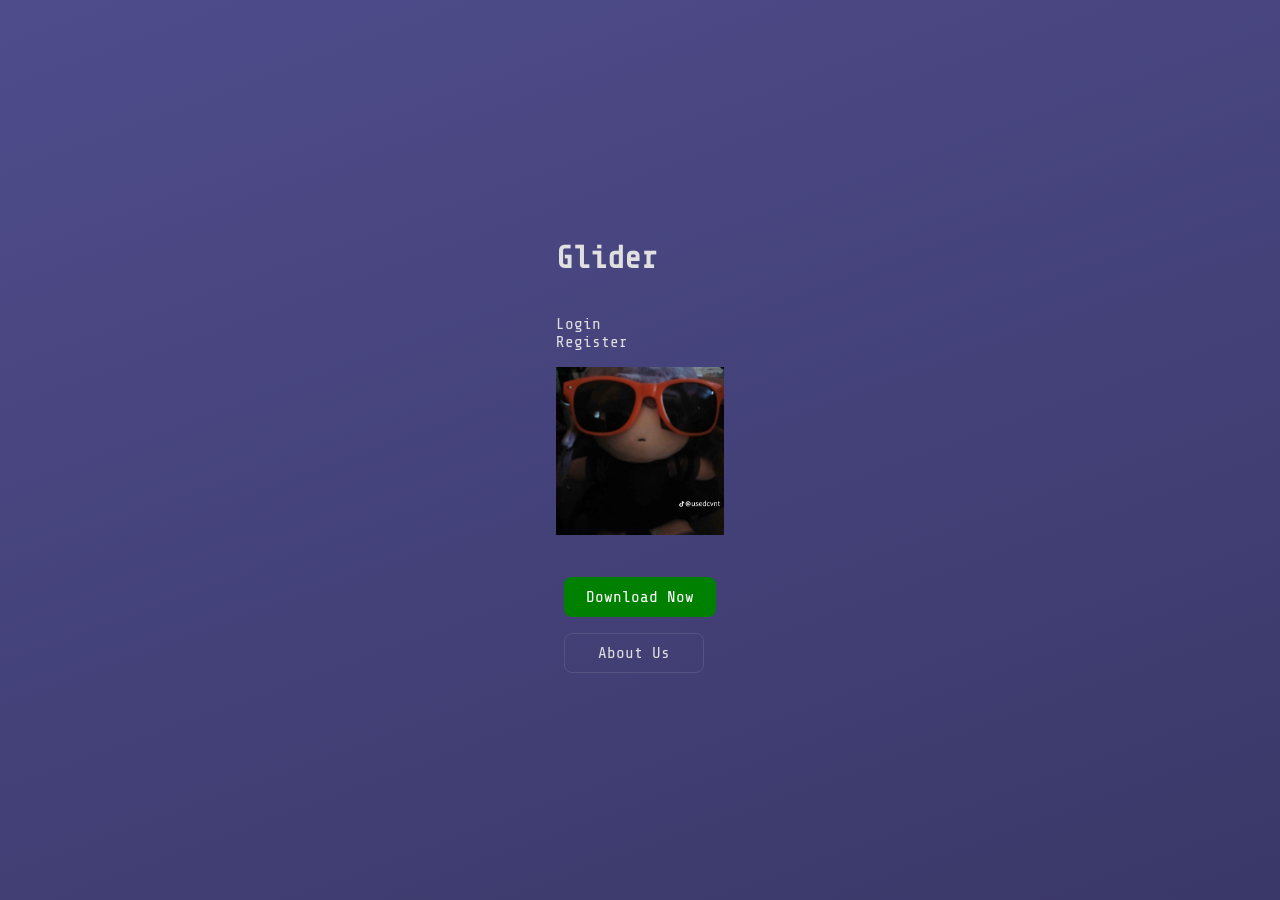
<file: app/HTML/index.html>
<!DOCTYPE html>
<html lang="en">
<head>
    <meta charset="UTF-8">
    <meta name="viewport" content="width=device-width, initial-scale=1.0">
    <link rel="stylesheet" href="../LandingPage/CSS/style.css">
    <title>Glider</title>
</head>
<body style="align-items: center;">
    <!--TODO: Set the Background Color to a blueish purple tone-->

    <div id = mainContainer>

        <h1>Glider</h1><br>

        <!--TODO: Put the "Login and Register side by side, font-family to be defined"-->
        <a href = "./Register/Login.html"> Login </a><br>
        <a href = "./Register/Register.html"> Register</a><br>

        <!--Placeholder image, please remind me to put it on the imgs folder again when i go online-->
        <img src="../../imgs/based.png" class="hero-img" width="168" height="168""><br>
        
        <!--The app will be open source so the "Downlaod Now" button will lead to the github repo-->
        <a href="https://github.com/" class="btn-primary btnBaixe" role="button">Download Now</a><br>

        <!--TODO: Assign something to the "AboutUs" button idk-->
        <!-- The "AboutUs" will display some text with CSS fade in and fade out animations when clicked-->
        <button class= "btn-secondary"> About Us </button>

        <!--Need to add more things here ts is too empty ong fr fr-->
        
    </div>

    <div id="socialsContainer">

        <!--TODO: ADD AT LEAST 4 <a href> TAGS THAT LEADS TO DIFFERENT WAYS OF CONTACTING US AND OUR SOCIAL MEDIA ACCOUNTS-->

    </div>

</body>
<script></script>
</html>
</file>
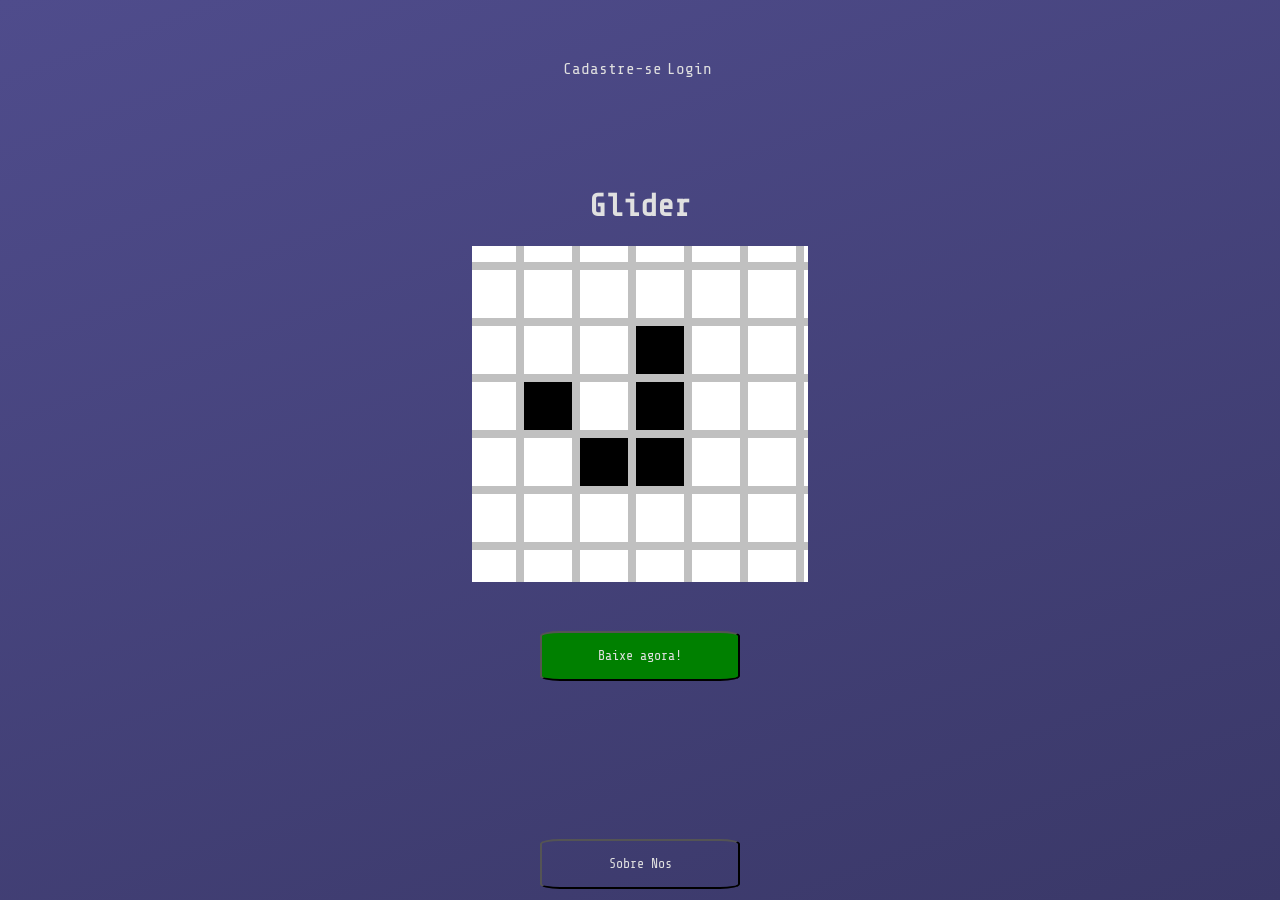
<file: bem_vindo.html>
<!DOCTYPE html>
<html lang="en">
<head>
    <meta charset="UTF-8">
    <meta name="viewport" content="width=device-width, initial-scale=1.0">
    <link rel = "stylesheet" href = "style.css">
    <title>Document</title>
</head>
<body>

    <header class = "mainHeader"><a href = "cadastro.php"> Cadastre-se&emsp13; </a><a href="login.php"> Login&emsp13; </a></header>

    <h1 class = "mainTitle" id = "Title">Glider</h1>
    
    <!-- Aqui aparece o texto sobre o Projeto Glider // ShowAboutUs() -->

    <img src="img/Game_of_life_animated_glider_2.gif" id = "Glider_gif">
    <h2></h2>
    <button class = "btnBaixe">Baixe agora!</button>
    <h1></h1>
    <footer class="mainFooter"><button class = "btnSobreNos" id="Sobre">Sobre Nos</button></footer>

    <!--Script em JavaScript-->
    <script src ="main.js"></script>
</body>
</html>
</file>
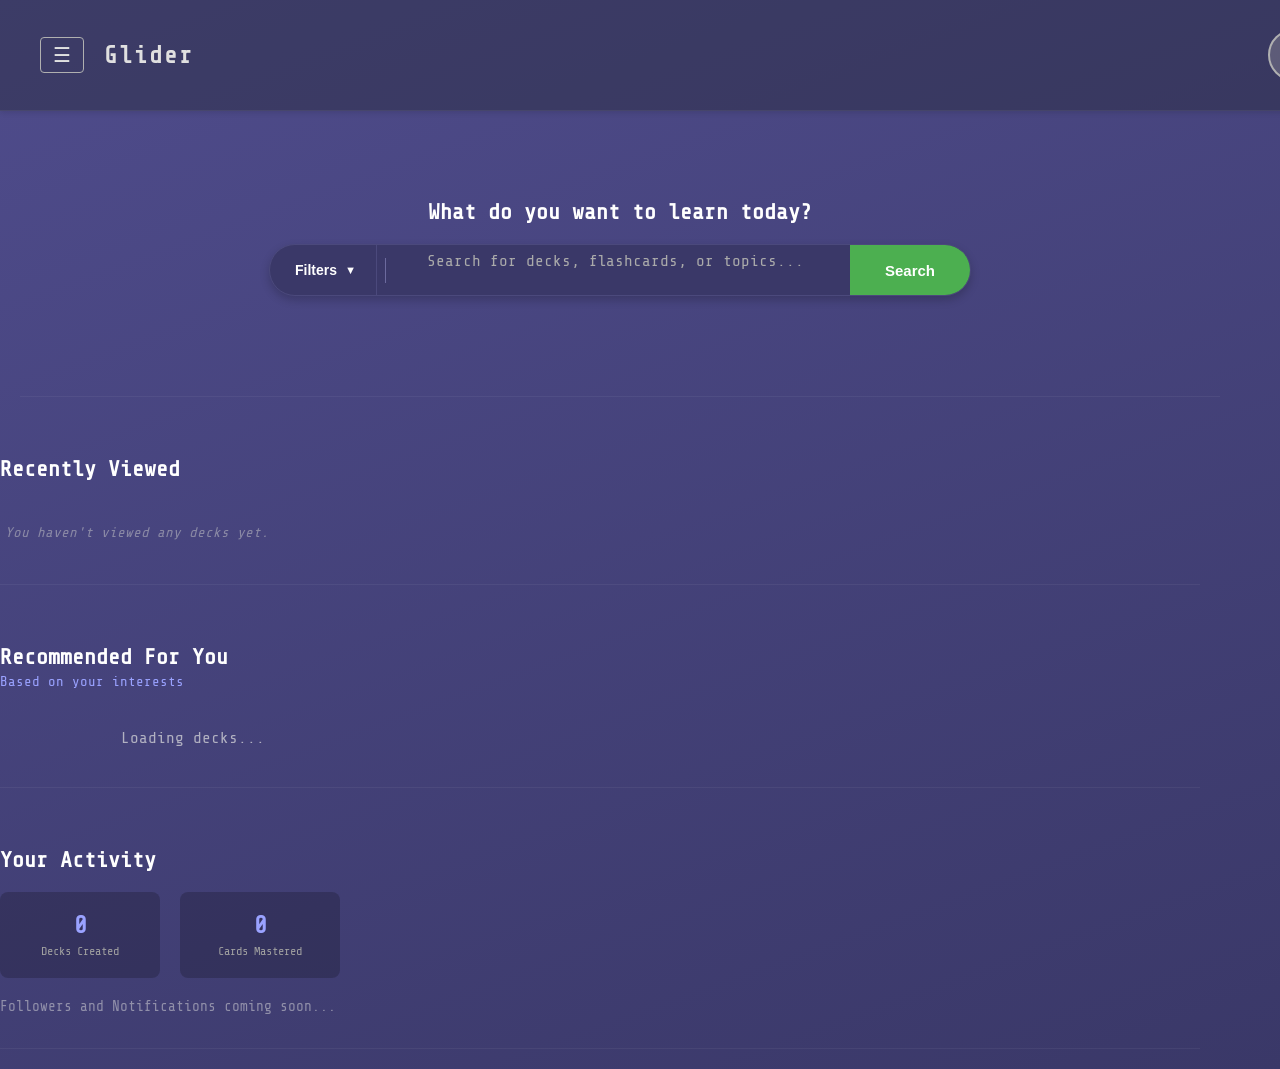
<file: app/Home/home.html>
<!DOCTYPE html>
<html lang="en">
<head>
    <meta charset="UTF-8">
    <meta name="viewport" content="width=device-width, initial-scale=1.0">
    <title>Home — Glider</title>
    
    <link rel="stylesheet" href="../LandingPage/CSS/style.css">
    <link rel="stylesheet" href="./home.css">
    <link rel="stylesheet" href="./Content/dropdown.css">

    <script type="module" src="home.js"></script>
</head>
<body>
    <div id="sidebar" class="sidebar no-select">
        <button id="closeSidebar" class="close-btn">&times;</button>
        <nav class="sidebar-nav">
            <a href="./home.html">Home</a>
            <a href="./Content/createDeck.html">Create Deck</a>
            <a href="./Content/createFlashcard.html">Create Flashcard</a>
            <a id="myProfileLink" href="./Profiles/viewProfile.html">Profile</a>

            <a href="#" id="logoutBtn">Logout</a>
        </nav>
    </div>
    <div id="sidebarOverlay" class="sidebar-overlay"></div>

    <header class="no-select">
        <div class="header-left">
            <button class="sidebar-btn" id="sidebarToggle">☰</button>
            <h1 id="siteTitle" class="logo" title="Refresh Page">Glider</h1>
        </div>
        
        <div class="header-controls">
            <div id="userProfilePic" class="profile-pic" title="Go to Profile">
                <a href="./Profiles/ownProfile.html" style="display:block; width:100%; height:100%;"></a>
            </div>
        </div>
    </header>
    
    <main style="width: 100%; max-width: 1200px; padding: 0 20px;">
        <div class="hero-search-section">
            <h2 class="welcome-text no-select">What do you want to learn today?</h2>
            
            <div class="main-search-bar">
                <div class="filter-wrapper">
                    <button id="filterToggle" class="filter-btn">
                    <span>Filters</span>
                    <span style="font-size: 0.8em;">▼</span> 
                    </button>
                    
                    <div id="filterDropdown" class="filter-dropdown">
                        <label><input type="checkbox" id="filterAll" checked> <span>All</span></label>
                        <div class="divider"></div>
                        <label><input type="checkbox" class="filter-opt" value="decks"> <span>Decks</span></label>
                        <label><input type="checkbox" class="filter-opt" value="flashcards"> <span>Flashcards</span></label>
                        <label><input type="checkbox" class="filter-opt" value="tags"> <span>Tags</span></label>
                    </div>
                </div>
                <div id="searchResults" class="results-dropdown"></div>
                <input type="text" id="searchInput" placeholder="Search for decks, flashcards, or topics...">
                
                <button id="searchActionBtn" class="search-btn-primary">Search</button>
            </div>
        </div>

        <div id="recentlyviewedContainer">
            </div>

</main>
        <div id="recentlyviewedContainer">
            <h2 class="no-select">Recently Viewed</h2>
            
            <div id="recentList" class="recently-viewed-list">
                <p class="empty-msg no-select">You haven't viewed any decks yet.</p>
            </div>
        </div>
        
        <div id="recommendedContainer">
            <h2 class="no-select">Recommended For You</h2>
            <p class="subtitle no-select">Based on your interests</p>
            
            <div id="recommendedList" class="recommended-list">
                <div class="loading-spinner no-select">Loading decks...</div>
            </div>
        </div>
        
        <div id="ToBeDefined">
            <h2 class="no-select">Your Activity</h2>
            <div class="stats-grid">
                <div class="stat-card no-select">
                    <h3>0</h3>
                    <p>Decks Created</p>
                </div>
                <div class="stat-card no-select">
                    <h3>0</h3>
                    <p>Cards Mastered</p>
                </div>
            </div>
            
            <div style="margin-top: 20px; opacity: 0.5; font-size: 0.9em;">
                <p class="no-select">Followers and Notifications coming soon...</p>
            </div>
        </div>

    </main>

</body>
</html>
</file>
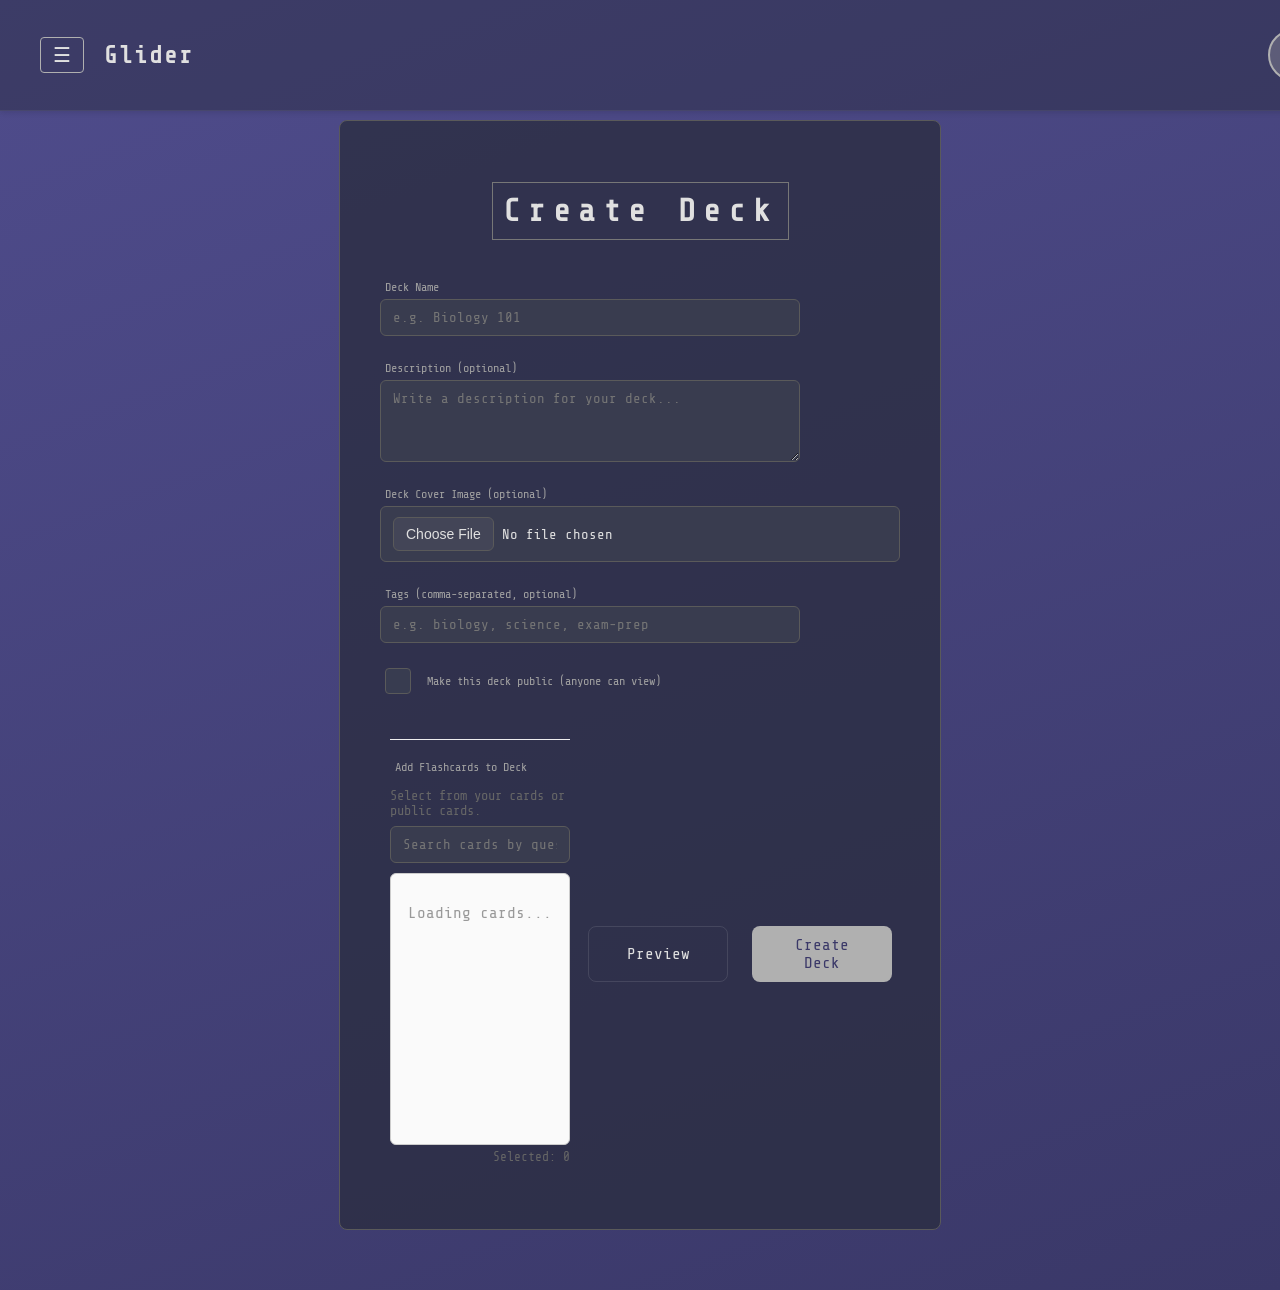
<file: app/Home/Content/createDeck.html>
<!DOCTYPE html>
<html lang="en">
<head>
    <meta charset="utf-8" />
    <meta name="viewport" content="width=device-width,initial-scale=1" />
    <title>Create Deck — Glider</title>
    
    <link rel="stylesheet" href="../../LandingPage/CSS/style.css">
    <link rel="stylesheet" href="../home.css">
</head>
<body>

    <div id="sidebar" class="sidebar no-select">
        <button id="closeSidebar" class="close-btn">&times;</button>
        <nav class="sidebar-nav">
            <a href="../home.html">Home</a>
            <a href="createDeck.html" class="active">Create Deck</a>
            <a id="myProfileLink" href="./Profiles/viewProfile.html">Profile</a>
            <a href="#" id="logoutBtn">Logout</a>
        </nav>
    </div>
    <div id="sidebarOverlay" class="sidebar-overlay"></div>

    <header class="no-select">
        <div class="header-left">
             <button class="sidebar-btn" id="sidebarToggle">☰</button>
             <h1 id="siteTitle" class="logo" onclick="window.location.href='../home.html'">Glider</h1>
        </div>
        <div class="header-controls">
            <div class="profile-pic" id = "myProfileLink"></div>
        </div>
    </header>

    <div class="form-container" style="width:520px; margin-top: 120px;">
        <h1 class="no-select">Create Deck</h1>

        <div class="input-group">
            <label for="deckName" class="no-select">Deck Name</label>
            <input id="deckName" type="text" placeholder="e.g. Biology 101">
        </div>

        <div class="input-group">
            <label for="deckDescription" class="no-select">Description (optional)</label>
            <textarea id="deckDescription" rows="4" placeholder="Write a description for your deck..."></textarea>
        </div>

        <div class="input-group">
            <label class="no-select">Deck Cover Image (optional)</label>
            <input id="deckImage" type="file" accept="image/*">
            <div id="imagePreview" class="image-preview" aria-hidden="true"></div>
        </div>

        <div class="input-group">
            <label for="deckTags" class="no-select">Tags (comma-separated, optional)</label>
            <input id="deckTags" type="text" placeholder="e.g. biology, science, exam-prep">
        </div>

        <div class="input-group">
            <label style="display: flex; align-items: center; gap: 8px; margin-bottom: 0;" class="no-select">
                <input id="isPublic" type="checkbox">
                <span>Make this deck public (anyone can view)</span>
            </label>
        </div>

        <div style="display:flex;gap:10px;justify-content:space-between;align-items:center;">
            <div id="status" style="opacity:0.9;font-size:13px;"></div>
            <div class="input-group" style="margin-top: 20px; border-top: 1px solid #eee; padding-top: 20px;">
            <label class="no-select">Add Flashcards to Deck</label>
            <p style="font-size: 0.85em; color: #666; margin-bottom: 8px;">Select from your cards or public cards.</p>
            
            <input id="cardSearch" type="text" placeholder="Search cards by question or name..." style="margin-bottom: 10px;">

            <div id="flashcardsList" style="
                height: 250px; 
                overflow-y: auto; 
                border: 1px solid #ccc; 
                border-radius: 6px; 
                padding: 10px;
                background: #fafafa;
            ">
                <div style="text-align:center; color:#999; margin-top: 20px;">Loading cards...</div>
            </div>
            
            <div style="text-align: right; font-size: 0.8em; margin-top: 5px; color: #666;">
                Selected: <span id="selectedCount">0</span>
            </div>
        </div>
            <div style="display:flex;gap:8px;">
                <button id="previewBtn" class="btn-secondary" type="button">Preview</button>
                <button id="submitBtn" class="btn-primary" type="button">Create Deck</button>
            </div>
        </div>
    </div>

    <script type="module" src="./createDeck.js"></script>
</body>
</html>
</file>
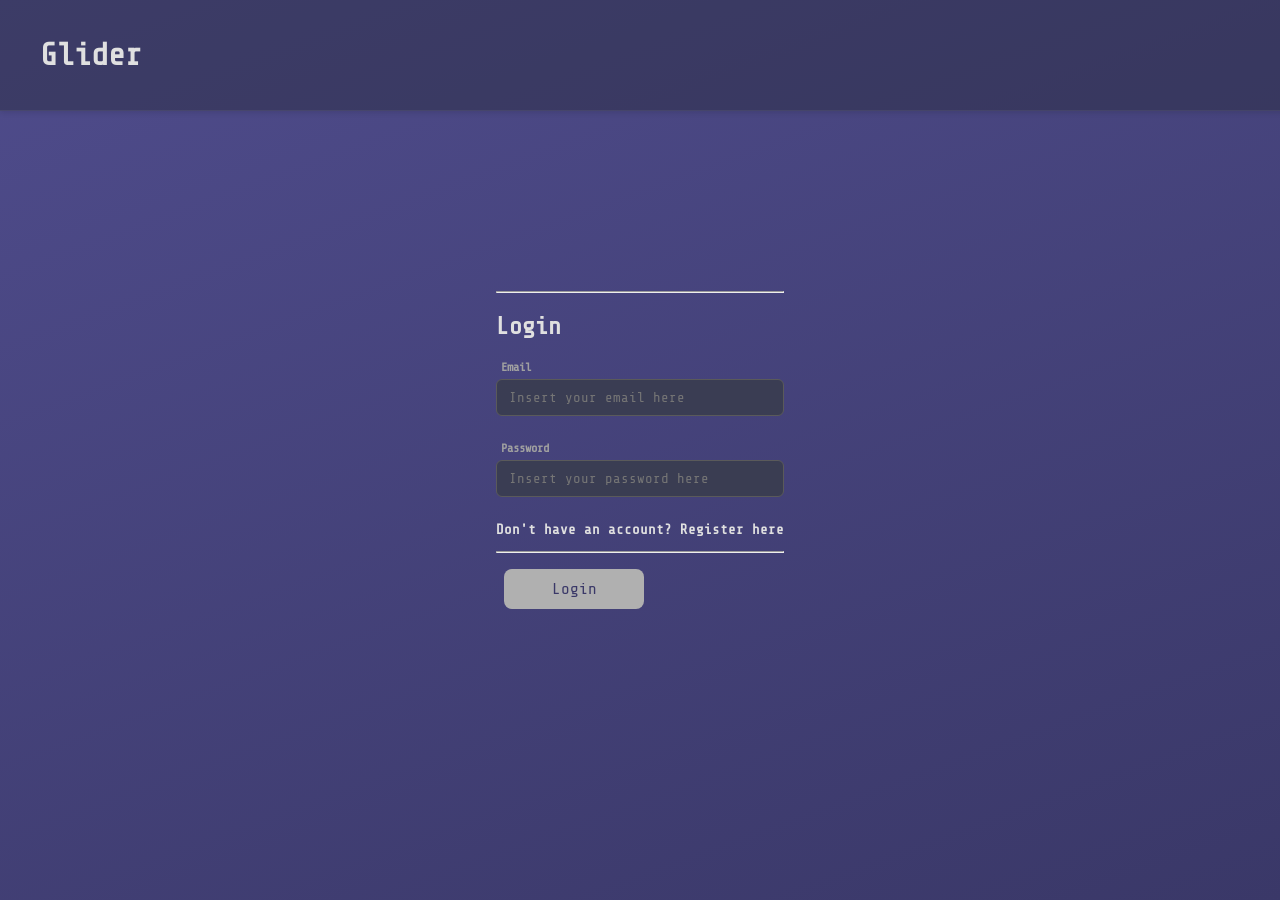
<file: app/HTML/Register/Login.html>
<!DOCTYPE html>
<html lang="en">
<head>
    <meta charset="UTF-8">
    <meta name="viewport" content="width=device-width, initial-scale=1.0">
    <link rel="stylesheet" href="../../LandingPage/CSS/style.css">
    <title>Glider</title>
</head>
<body>
    <header><a href="../index.html" id="siteTitle"><h1>Glider</h1></a></header>
    
    <div id="credentialsContainer" style="max-width: 420px; margin: 40px auto;">

        <hr>
        <h2>Login</h2>

        <div class="input-group">
            <label for="emailField"><b>Email</b></label>
            <input type="email" id="emailField" placeholder="Insert your email here">
        </div>

        <div class="input-group">
            <label for="passwordField"><b>Password</b></label>
            <input type="password" id="passwordField" placeholder="Insert your password here">
        </div>

        <h3 style="font-size: 14px; margin-top: 20px;">Don't have an account? <a href="Register.html">Register here</a></h3>
        <hr>

        <button id="loginbtn" class="btn-primary">Login</button>

    </div>
    
</body>
<script type="module" src="./Login.js"></script>
</html>
</file>
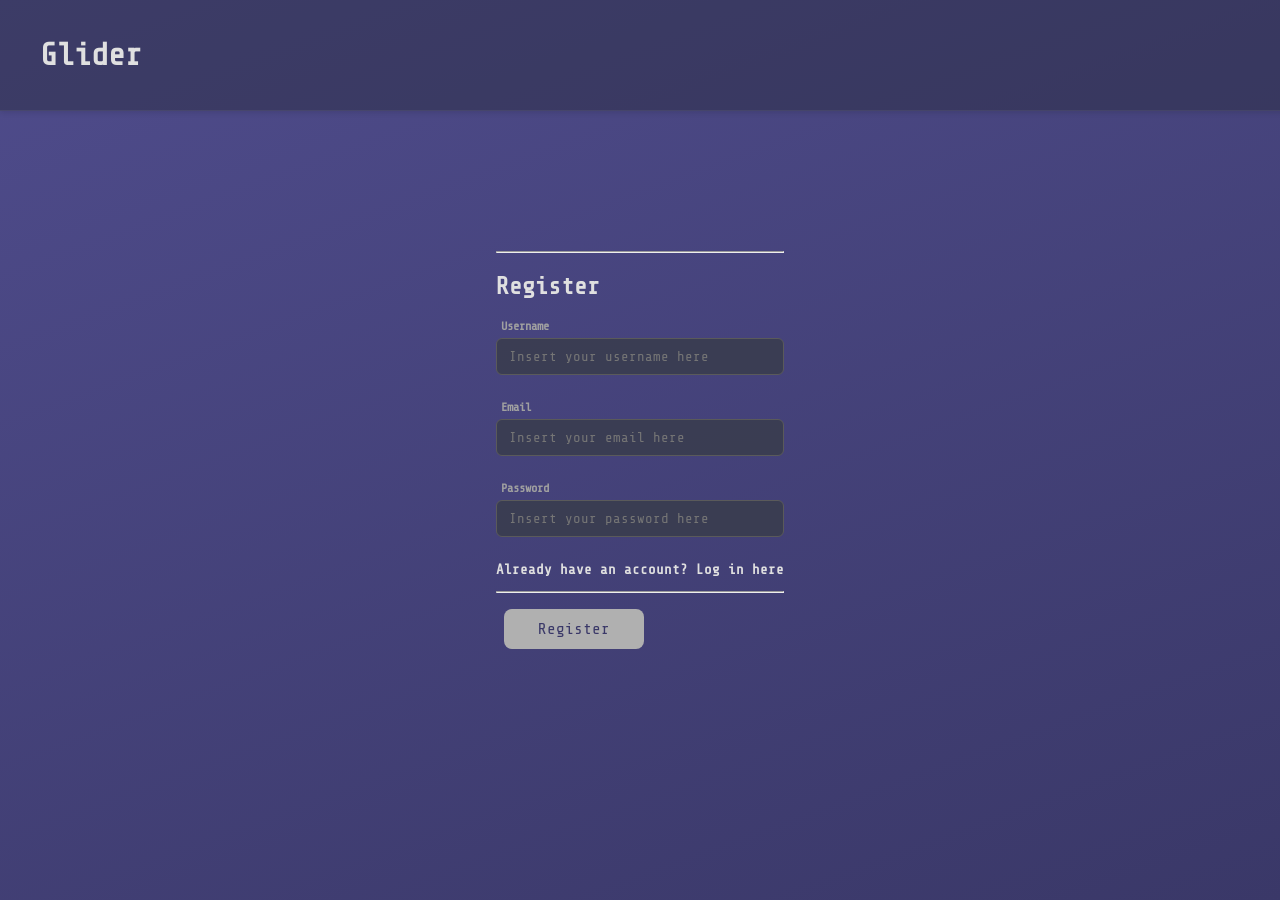
<file: app/HTML/Register/Register.html>
<!--Just paste the login code here and add more fields, also change the .JS file on the <script> tag -->

<!DOCTYPE html>
<html lang="en">
<head>
    <meta charset="UTF-8">
    <meta name="viewport" content="width=device-width, initial-scale=1.0">
    <link rel="stylesheet" href="../../LandingPage/CSS/style.css">
    <title>Glider</title>
</head>
<body>
    <header><a href="../index.html" id="siteTitle"><h1>Glider</h1></a></header>

    <div id="credentialsContainer" style="max-width: 420px; margin: 40px auto;">

        <hr>
        <h2>Register</h2>
        <div class="input-group">
            <label for="usernameField"><b>Username</b></label>
            <input type="text" id="usernameField" placeholder="Insert your username here">
        </div>

        <div class="input-group">
            <label for="emailField"><b>Email</b></label>
            <input type="email" id="emailField" placeholder="Insert your email here">
        </div>

        <div class="input-group">
            <label for="passwordField"><b>Password</b></label>
            <input type="password" id="passwordField" placeholder="Insert your password here">
        </div>
        <h3 style="font-size: 14px; margin-top: 20px;">Already have an account? <a href="Login.html">Log in here</a></h3>
        <hr>

        <button id="registerbtn" class="btn-primary">Register</button>

    </div>
    
</body>
<script type="module" src="./Register.js"></script>
</html>

<!--
"> Just paste the login code here and add more fields, also change the .JS file on the <script> tag"
    Done.
    -->
</file>
<file: app/LandingPage/CSS/style.css>
/* style.css */
/* Estilos gerais para todo o projeto */

/* Importa uma fonte do Google Fonts que se assemelha ao design */
@import url('https://fonts.googleapis.com/css2?family=Share+Tech+Mono&display=swap');

/* Configurações globais */
body {
    font-family: 'Share Tech Mono', monospace;
    margin: 0;
    color: #E0E0E0; /* Cor de texto clara */
    background: linear-gradient(160deg, #4F4C8C, #3A3868); /* Fundo gradiente */
    min-height: 100vh;
    display: flex;
    justify-content: center;
    flex-direction: column;
    cursor: default;
}
/* Estado inicial (Escondido) */
.sidebar {
    position: fixed;
    left: -250px; /* Escondido à esquerda */
    top: 0;
    width: 250px;
    height: 100%;
    background: #fff;
    transition: left 0.3s ease; /* Animação suave */
    z-index: 1000;
}

/* Estado ATIVO (Quando o JS adiciona esta classe) */
.sidebar.active {
    left: 0; /* Traz para a tela */
}

/* Overlay (Fundo escuro) */
.sidebar-overlay {
    display: none; /* Escondido */
    position: fixed;
    top: 0; left: 0;
    width: 100%; height: 100%;
    background: rgba(0,0,0,0.5);
    z-index: 999;
}

.sidebar-overlay.active {
    display: block; /* Aparece */
}
/* Estilo para links genéricos */
a {
    text-decoration: none;
    color: inherit;
}

/* --- Estilos da Página Inicial (index.php) --- */

.container-inicial {
    width: 100%;
    height: 100vh;
    box-sizing: border-box;
    padding: 40px 60px;
    display: flex;
    flex-direction: column;
    justify-content: space-between;
    border: 2px solid #6E6AA8;
}
.hero-img {
    display: block;
    width: 168px;
    height: 168px;
    object-fit: cover;
    margin: 16px auto;
}

/* group buttons and add gap so they never overlap the image */
.controls {
    display: flex;
    gap: 12px;
    justify-content: center;
    margin-top: 12px;
}

/* make anchors behave like buttons if needed */
.btn-primary, .btnBaixe, .btn-secondary {
    display: inline-flex;
    align-items: center;        /* vertically center text */
    justify-content: center;    /* horizontally center text */
    padding: 10px 22px;
    height: auto;               /* let padding control height */
    min-height: 40px;
    width: auto;                /* don't force a fixed width */
    min-width: 140px;           /* optional minimum width */
    margin: 8px;                /* replace invalid '1cap' value */
    font-family: 'Share Tech Mono', monospace;
    font-size: 16px;
    border-radius: 8px;
    box-sizing: border-box;
}
header {

    height: 70px;
    display: flex;
    position: fixed;
    background-color: rgba(43, 45, 66, 0.5); /* Distinct semi-transparent bg */
    border-bottom: 1px solid rgba(176, 176, 176, 0.1);
    padding: 20px 40px;
    display: flex;
    justify-content: space-between;
    align-items: center;
    top: 0;
    left: 0;
    width: 100%;
    z-index: 100;
    box-shadow: 0 2px 5px rgba(0,0,0,0.1);
}

header .logo {
    font-size: 24px;
    letter-spacing: 2px;
}

header nav a {
    margin-left: 15px;
    padding: 8px 20px;
    border: 1px solid #B0B0B0;
    border-radius: 4px;
    font-size: 14px;
    transition: background-color 0.3s, color 0.3s;
}

header nav a:hover {
    background-color: #B0B0B0;
    color: #333;
}

main.conteudo-central {
    text-align: center;
    font-size: 20px;
    color: #C0C0C0;
    flex-grow: 1;
    display: flex;
    flex-direction: column;
    justify-content: center;
    align-items: center;
}

main.conteudo-central p {
    margin: 10px 0;
}

/* keep .btn-primary visual style */
.btn-primary {
    background-color: #B0B0B0;
    color: #3A3868;
    border: none;
}

/* keep .btnBaixe-specific color if needed */
.btnBaixe {
    background-color: green;
    color: #fff;
}

/* make .btn-secondary visually similar but subtle */
.btn-secondary {
    background-color: transparent;
    color: inherit;
    border: 1px solid rgba(224,224,224,0.12);
}

/* hover transform preserved for primary */
.btn-primary:hover {
    transform: scale(1.05);
}

/* optional: ensure anchors styled as buttons behave the same */
a.btn-primary, a.btnBaixe {
    text-decoration: none;
    display: inline-flex;
}


footer {
    display: flex;
    gap: 20px;
}

footer img {
    width: 24px;
    height: 24px;
}

/* --- Estilos dos Formulários (login.php e cadastro.php) --- */
.back-arrow {
    position: absolute;
    top: 40px;
    left: 60px;
    font-size: 30px;
}


.form-container {
    background-color: rgba(43, 45, 66, 0.8); /* Fundo semi-transparente */
    padding: 40px;
    border-radius: 8px;
    width: 400px;
    text-align: center;
    border: 1px solid #5A5A5A;
    margin: 60px auto; 
}

.form-container h1 {
    font-size: 32px;
    letter-spacing: 8px;
    margin-bottom: 40px;
    padding: 10px;
    border: 1px solid #777;
    display: inline-block;
}

.input-group {
    text-align: left;
    margin-bottom: 25px;
}

.input-group label {
    display: block;
    font-size: 12px;
    color: #A0A0A0;
    margin-bottom: 5px;
    padding-left: 5px;
}

.input-group input {
    width: 100%;
    padding: 12px;
    background-color: #3A3D50;
    border: 1px solid #5A5A5A;
    border-radius: 4px;
    color: #E0E0E0;
    font-family: 'Share Tech Mono', monospace;
    font-size: 14px;
    box-sizing: border-box;
}

.btn-principal {
    background-color: #4CAF50; /* Verde */
    color: #E0E0E0;
    padding: 12px;
    width: 100%;
    border: 1px solid #79C97C;
    font-family: 'Share Tech Mono', monospace;
    font-size: 16px;
    cursor: pointer;
    transition: background-color 0.3s;
    letter-spacing: 2px;
}

.btn-principal:hover {
    background-color: #45a049;
}

.btn-secundario {
    background-color: transparent;
    color: #A0A0A0;
    padding: 10px;
    width: 100%;
    border: 1px solid #5A5A5A;
    margin-top: 15px;
    cursor: pointer;
    transition: background-color 0.3s;
    letter-spacing: 2px;
}

.btn-secundario:hover {
    background-color: #3A3D50;
}

/* Input / label spacing and unified input styling */
label {
    display: block;
    margin-bottom: 6px;              /* label sits close to its input */
    font-size: 13px;
    color: #CFCFCF;
}

input[type="text"],
input[type="password"],
input[type="email"],
textarea {
    width: 100%;
    max-width: 420px;                /* keeps inputs a reasonable width */
    padding: 10px 12px;
    margin-bottom: 18px;             /* larger gap before the next label */
    display: block;
    background-color: rgba(58,61,80,0.92);
    border: 1px solid #5A5A5A;
    border-radius: 6px;
    color: #E0E0E0;
    font-family: 'Share Tech Mono', monospace;
    font-size: 14px;
    box-sizing: border-box;
    transition: border-color 0.12s ease, box-shadow 0.12s ease;
}

input[type="text"]:focus,
input[type="password"]:focus,
input[type="email"]:focus,
textarea:focus {
    outline: none;
    border-color: #9AA2FF;
    box-shadow: 0 0 0 4px rgba(154,162,255,0.08);
}

/* --- Home Page Styles --- */

#recentlyviewedContainer {
    padding: 40px;
    margin: 20px 0;
}

#recentlyviewedContainer h2 {
    margin-top: 0;
    margin-bottom: 20px;
}

.recently-viewed-list {
    display: flex;
    gap: 20px;
    overflow-x: auto;
    padding-bottom: 10px;
}

.deck-card {
    min-width: 180px;
    padding: 16px;
    background-color: rgba(58, 61, 80, 0.6);
    border: 1px solid rgba(176, 176, 176, 0.2);
    border-radius: 8px;
    cursor: pointer;
    transition: transform 0.3s ease, background-color 0.3s ease;
}

.deck-card:hover {
    transform: translateY(-4px);
    background-color: rgba(58, 61, 80, 0.8);
}

.deck-thumbnail {
    width: 100%;
    height: 120px;
    background-color: rgba(176, 176, 176, 0.2);
    border-radius: 4px;
    margin-bottom: 12px;
}

.deck-name {
    font-weight: bold;
    margin-bottom: 6px;
}

.deck-creator {
    font-size: 12px;
    opacity: 0.7;
}

#recommendedContainer {
    padding: 40px;
    margin: 20px 0;
}

#recommendedContainer h2 {
    margin-top: 0;
    margin-bottom: 20px;
}

.recommended-list {
    display: flex;
    flex-direction: column;
    gap: 16px;
}

.recommended-deck {
    padding: 20px;
    background-color: rgba(58, 61, 80, 0.6);
    border: 1px solid rgba(176, 176, 176, 0.2);
    border-radius: 8px;
    display: flex;
    gap: 16px;
    cursor: pointer;
    transition: background-color 0.3s ease;
}

.recommended-deck:hover {
    background-color: rgba(58, 61, 80, 0.8);
}

.recommended-thumbnail {
    width: 100px;
    height: 100px;
    background-color: rgba(176, 176, 176, 0.2);
    border-radius: 4px;
    flex-shrink: 0;
}

.recommended-info {
    flex-grow: 1;
}

#ToBeDefined {
    padding: 40px;
    margin: 20px 0;
}

#ToBeDefined h2 {
    margin-top: 0;
}

#ToBeDefined ul {
    opacity: 0.7;
    line-height: 1.8;
}

.sidebar-btn {
    cursor: pointer;
    transition: opacity 0.3s ease;
    padding: 8px 16px;
    border: 1px solid #B0B0B0;
    border-radius: 4px;
    background-color: transparent;
    color: #E0E0E0;
    font-family: 'Share Tech Mono', monospace;
    font-size: 14px;
}

.sidebar-btn:hover {
    opacity: 0.7;
    background-color: rgba(176, 176, 176, 0.1);
}

.profile-pic {
    width: 48px;
    height: 48px;
    border-radius: 50%;
    background-color: rgba(176, 176, 176, 0.3);
    border: 2px solid #B0B0B0;
    cursor: pointer;
    transition: opacity 0.3s ease;
}

.profile-pic:hover {
    opacity: 0.7;
}

.header-controls {
    display: flex;
    gap: 20px;
    align-items: center;
}

/* small helpers for createFlashcard page */
.image-preview {
    margin-top: 8px;
}
.answers-grid { /* not used by default but available */
    display: grid;
    grid-template-columns: 1fr;
    gap: 8px;
}

/* File input (browse) */
input[type="file"] {
    display: block;
    width: 100%;
    padding: 10px 12px;
    background-color: rgba(58,61,80,0.92);
    border: 1px solid #5A5A5A;
    border-radius: 6px;
    color: #E0E0E0;
    font-family: 'Share Tech Mono', monospace;
    font-size: 14px;
    cursor: pointer;
    box-sizing: border-box;
}

/* Style the native button inside file inputs (modern browsers) */
input[type="file"]::file-selector-button {
    margin-right: 8px;
    padding: 8px 12px;
    background: rgba(176,176,176,0.08);
    border: 1px solid #5A5A5A;
    color: #E0E0E0;
    border-radius: 6px;
    cursor: pointer;
}

/* Combobox / select */
select {
    appearance: none;
    -webkit-appearance: none;
    -moz-appearance: none;
    width: 100%;
    max-width: 420px;
    padding: 10px 40px 10px 12px; /* leave room for custom arrow */
    background-color: rgba(58,61,80,0.92);
    border: 1px solid #5A5A5A;
    border-radius: 6px;
    color: #E0E0E0;
    font-family: 'Share Tech Mono', monospace;
    font-size: 14px;
    background-image: url("data:image/svg+xml,%3Csvg xmlns='http://www.w3.org/2000/svg' width='12' height='8' viewBox='0 0 12 8'%3E%3Cpath d='M1 1.5l5 5 5-5' stroke='%23E0E0E0' stroke-width='1.5' fill='none' stroke-linecap='round' stroke-linejoin='round'/%3E%3C/svg%3E");
    background-repeat: no-repeat;
    background-position: right 12px center;
    background-size: 12px 8px;
    box-sizing: border-box;
    cursor: pointer;
}

/* Combobox focus */
select:focus {
    outline: none;
    border-color: #9AA2FF;
    box-shadow: 0 0 0 4px rgba(154,162,255,0.06);
}

/* Custom radios & checkboxes (modern, hides native look) */
input[type="radio"],
input[type="checkbox"] {
    -webkit-appearance: none;
    appearance: none;
    width: 18px;
    height: 18px;
    min-width: 18px;
    min-height: 18px;
    margin: 0 8px 0 0;
    vertical-align: middle;
    border: 1.5px solid #5A5A5A;
    background-color: rgba(58,61,80,0.92);
    border-radius: 4px;
    cursor: pointer;
    position: relative;
    box-sizing: border-box;
}

/* radio base uses circle shape */
input[type="radio"] {
    border-radius: 50%;
}

/* checked states: use small SVGs as indicators */
input[type="checkbox"]:checked {
    background-color: #9AA2FF;
    border-color: #9AA2FF;
    background-image: url("data:image/svg+xml,%3Csvg xmlns='http://www.w3.org/2000/svg' viewBox='0 0 12 10'%3E%3Cpolyline points='1 5.5 4 9 11 1' stroke='%23fff' stroke-width='2' fill='none' stroke-linecap='round' stroke-linejoin='round'/%3E%3C/svg%3E");
    background-repeat: no-repeat;
    background-position: center;
    background-size: 12px 12px;
}

/* radio checked: inner dot */
input[type="radio"]:checked {
    background-color: #9AA2FF;
    border-color: #9AA2FF;
    background-image: url("data:image/svg+xml,%3Csvg xmlns='http://www.w3.org/2000/svg' viewBox='0 0 12 12'%3E%3Ccircle cx='6' cy='6' r='3' fill='%23fff'/%3E%3C/svg%3E");
    background-repeat: no-repeat;
    background-position: center;
    background-size: 10px 10px;
}

/* focus states for accessibility */
input[type="radio"]:focus,
input[type="checkbox"]:focus,
input[type="file"]:focus {
    outline: none;
    box-shadow: 0 0 0 4px rgba(154,162,255,0.06);
    border-color: #9AA2FF;
}

/* small helper: align checkbox/radio with text lines in input-group */
.input-group .control-row {
    display: flex;
    align-items: center;
    gap: 8px;
}
</file>
<file: style.css>
/* style.css */
/* Estilos gerais para todo o projeto */

/* Importa uma fonte do Google Fonts que se assemelha ao design */
@import url('https://fonts.googleapis.com/css2?family=Share+Tech+Mono&display=swap');

/* Configurações globais */
body {
    font-family: 'Share Tech Mono', monospace;
    margin: 0;
    color: #E0E0E0; /* Cor de texto clara */
    background: linear-gradient(160deg, #4F4C8C, #3A3868); /* Fundo gradiente */
    min-height: 100vh;
    display: flex;
    justify-content: center;
    align-items: center;
    flex-direction: column;
}

/* Estilo para links genéricos */
a {
    text-decoration: none;
    color: inherit;
}

/* --- Estilos da Página Inicial (index.php) --- */

.container-inicial {
    width: 100%;
    height: 100vh;
    box-sizing: border-box;
    padding: 40px 60px;
    display: flex;
    flex-direction: column;
    justify-content: space-between;
    border: 2px solid #6E6AA8;
}

header {
    display: flex;
    justify-content: space-between;
    align-items: center;
}

header .logo {
    font-size: 24px;
    letter-spacing: 2px;
}

header nav a {
    margin-left: 15px;
    padding: 8px 20px;
    border: 1px solid #B0B0B0;
    border-radius: 4px;
    font-size: 14px;
    transition: background-color 0.3s, color 0.3s;
}

header nav a:hover {
    background-color: #B0B0B0;
    color: #333;
}

main.conteudo-central {
    text-align: center;
    font-size: 20px;
    color: #C0C0C0;
    flex-grow: 1;
    display: flex;
    flex-direction: column;
    justify-content: center;
    align-items: center;
}

main.conteudo-central p {
    margin: 10px 0;
}

.btn-download {
    background-color: #B0B0B0;
    color: #3A3868;
    padding: 12px 40px;
    border: none;
    border-radius: 4px;
    margin-top: 40px;
    font-family: 'Share Tech Mono', monospace;
    font-size: 16px;
    cursor: pointer;
    transition: transform 0.2s;
}

.btn-download:hover {
    transform: scale(1.05);
}


footer {
    display: flex;
    gap: 20px;
}

footer img {
    width: 24px;
    height: 24px;
}

/* --- Estilos dos Formulários (login.php e cadastro.php) --- */
.back-arrow {
    position: absolute;
    top: 40px;
    left: 60px;
    font-size: 30px;
}


.form-container {
    background-color: rgba(43, 45, 66, 0.8); /* Fundo semi-transparente */
    padding: 40px;
    border-radius: 8px;
    width: 400px;
    text-align: center;
    border: 1px solid #5A5A5A;
}

.form-container h1 {
    font-size: 32px;
    letter-spacing: 8px;
    margin-bottom: 40px;
    padding: 10px;
    border: 1px solid #777;
    display: inline-block;
}

.input-group {
    text-align: left;
    margin-bottom: 25px;
}

.input-group label {
    display: block;
    font-size: 12px;
    color: #A0A0A0;
    margin-bottom: 5px;
    padding-left: 5px;
}

.input-group input {
    width: 100%;
    padding: 12px;
    background-color: #3A3D50;
    border: 1px solid #5A5A5A;
    border-radius: 4px;
    color: #E0E0E0;
    font-family: 'Share Tech Mono', monospace;
    font-size: 14px;
    box-sizing: border-box;
}

.btn-principal {
    background-color: #4CAF50; /* Verde */
    color: #E0E0E0;
    padding: 12px;
    width: 100%;
    border: 1px solid #79C97C;
    font-family: 'Share Tech Mono', monospace;
    font-size: 16px;
    cursor: pointer;
    transition: background-color 0.3s;
    letter-spacing: 2px;
}

.btn-principal:hover {
    background-color: #45a049;
}

.btn-secundario {
    background-color: transparent;
    color: #A0A0A0;
    padding: 10px;
    width: 100%;
    border: 1px solid #5A5A5A;
    margin-top: 15px;
    cursor: pointer;
    transition: background-color 0.3s;
    letter-spacing: 2px;
}

.btn-secundario:hover {
    background-color: #3A3D50;
}

.btnBaixe{
    margin: 1cap; color: inherit; 
    background-color: green; 
    height:50px ;
    width: 200px; 
    font-family: 'Share Tech Mono', monospace;
    border-radius: 10%;
}

.btnSobreNos{
    margin: 1cap; 
    color: inherit; 
    background-color: inherit; 
    height:50px ; width: 200px; 
    font-family: 'Share Tech Mono', monospace;
    border-radius: 10%;
}
.mainHeader{
    top: 60px;
    position: fixed;
}

.mainFooter{
    bottom: 2px;
    position: fixed;
}
.mainTitle{

}
</file>
<file: app/Home/home.css>
/* =========================================
   1. HOME PAGE HEADER LAYOUT
   ========================================= */
/* Specific header adjustments for Home Page */
/* --- Classe Utilitária: Bloqueio de Seleção --- */
/* --- HERO SEARCH SECTION (VERSÃO DARK) --- */

.hero-search-section {
    text-align: center;
    /* Pediste 120px de margem no topo */
    margin-top: 200px; 
    margin-bottom: 60px;
}

/* 1. A BARRA PRINCIPAL */
.main-search-bar {
    display: flex;
    align-items: center;
    justify-content: space-between;
    
    /* A COR QUE PEDISTE */
    background: #3A3868; 
    border: 1px solid #4B497C; /* Borda ligeiramente mais clara para definição */
    border-radius: 30px;
    
    overflow: visible; /* Mudei para visible para o dropdown não ser cortado se sair fora */
    position: relative; /* Necessário para posicionamento */
    
    width: 100%;
    max-width: 700px;
    margin: 0 auto;
    height: 50px;
    
    box-shadow: 0 4px 10px rgba(0,0,0,0.2); /* Sombra mais escura */
    transition: all 0.2s ease;
}

.main-search-bar:hover, 
.main-search-bar:focus-within {
    box-shadow: 0 6px 15px rgba(0,0,0,0.3);
    border-color: #6c6a9e;
}

/* 2. FILTRO (Lado Esquerdo) */
.filter-wrapper {
    position: relative; /* Importante para o dropdown colar aqui */
    display: flex;
    align-items: center;
    height: 100%;
    padding-left: 5px;
}

/* Linha divisória */
.filter-wrapper::after {
    content: "";
    display: block;
    width: 1px;
    height: 25px;
    background-color: #6c6a9e; /* Cor clara para ver no fundo escuro */
    margin-left: 8px;
    margin-right: 8px;
}

.filter-btn {
    background: transparent;
    border: none;
    padding: 0 15px;
    height: 100%;
    cursor: pointer;
    font-size: 14px;
    font-weight: 600;
    
    /* Texto Branco */
    color: #fff; 
    
    display: flex;
    align-items: center;
    gap: 5px;
    border-radius: 30px 0 0 30px; /* Arredonda só a esquerda */
}

.filter-btn:hover {
    background-color: rgba(255, 255, 255, 0.1); /* Efeito de luz ao passar o mouse */
}

/* 3. INPUT (Meio) */
#searchInput {
    flex: 1;
    border: none;
    outline: none;
    font-size: 16px;
    padding: 0 15px;
    background: transparent;
    height: 100%;
    
    /* Texto Branco e Placeholder cinza claro */
    color: #fff; 
}

#searchInput::placeholder {
    color: #bbb;
}

/* 4. BOTÃO SEARCH (Lado Direito) */
.search-btn-primary {
    background-color: #4CAF50; /* Verde Glider */
    color: white;
    border: none;
    height: 100%;
    padding: 0 35px;
    font-weight: bold;
    font-size: 15px;
    cursor: pointer;
    transition: background 0.2s;
    
    /* Arredonda só a direita */
    border-radius: 0 30px 30px 0; 
}

.search-btn-primary:hover {
    background-color: #43A047;
}

/* 5. DROPDOWN (Estilo Dark) */
.filter-dropdown {
    display: none;
    position: absolute;
    /* Posiciona logo abaixo do botão Filters */
    top: 110%; 
    left: 0;
    
    /* MESMA COR DA BARRA */
    background: #3A3868; 
    border: 1px solid #4B497C;
    
    box-shadow: 0 10px 25px rgba(0,0,0,0.3);
    border-radius: 12px;
    padding: 8px 0;
    width: 200px;
    z-index: 999;
    flex-direction: column;
    text-align: left;
    
    /* Texto branco */
    color: #fff; 
}

.filter-dropdown.show { display: flex; }

.filter-dropdown label {
    padding: 10px 15px;
    cursor: pointer;
    display: flex;
    align-items: center;
    transition: background 0.2s;
}

/* Hover no item do dropdown (Fica um roxo mais claro) */
.filter-dropdown label:hover { 
    background: #4B497C; 
}

.filter-dropdown input { 
    margin-right: 12px; 
    accent-color: #4CAF50; 
}

.divider { 
    height: 1px; 
    background: #4B497C; /* Divisória mais clara */
    margin: 5px 0; 
}
.no-select {
    -webkit-user-select: none; /* Safari / Chrome */
    -moz-user-select: none;    /* Firefox */
    -ms-user-select: none;     /* Internet Explorer/Edge */
    user-select: none;         /* Padrão moderno */
    cursor: default;           /* Força a setinha em vez do traço de texto */
}

/* Opcional: Garante que o botão tenha a mãozinha */
button, .sidebar-nav a {
    cursor: pointer;
}
.sidebar, 
.header-left, 
.header-controls, 
.stat-card,
h2, 
.subtitle {
    -webkit-user-select: none; /* Safari */
    -moz-user-select: none;    /* Firefox */
    -ms-user-select: none;     /* IE/Edge */
    user-select: none;         /* Padrão moderno */
}

/* 3. Indicar que é clicável (Mãozinha 👆) */
/* Botões e links já têm isto por defeito, mas divs clicáveis não */
.logo, 
.profile-pic, 
.stat-card, 
.sidebar-btn,
.close-btn {
    cursor: pointer;
}
input, textarea {
            -webkit-user-select: text !important;
            -moz-user-select: text !important;
            user-select: text !important;
            cursor: text !important;
        }

        /* Mãozinha para checkboxes, radios e labels associadas */
        input[type="checkbox"], input[type="radio"], label {
            cursor: pointer;
        }
header {
    height: 70px;
    display: flex;
    position: fixed;
    background-color: rgba(43, 45, 66, 0.5); /* Distinct semi-transparent bg */
    border-bottom: 1px solid rgba(176, 176, 176, 0.1);
    padding: 20px 40px;
    display: flex;
    justify-content: space-between;
    align-items: center;
    top: 0;
    left: 0;
    width: 100%;
    z-index: 100;
    box-shadow: 0 2px 5px rgba(0,0,0,0.1);
}

.header-left {
    display: flex;
    align-items: center;
    gap: 20px;
}

.logo {
    font-size: 28px;
    letter-spacing: 2px;
    margin: 0;
    cursor: pointer;
}

.profile-pic {
    width: 48px;
    height: 48px;
    border-radius: 50%;
    background-color: rgba(176, 176, 176, 0.3);
    border: 2px solid #B0B0B0;
    cursor: pointer;
    background-size: cover;
    background-position: center;
    transition: opacity 0.3s ease;
}
.profile-pic:hover { opacity: 0.7; }

/* =========================================
   2. SIDEBAR NAVIGATION
   ========================================= */
.sidebar-btn {
    background: transparent;
    border: 1px solid #B0B0B0;
    color: #E0E0E0;
    font-size: 20px;
    padding: 5px 12px;
    border-radius: 4px;
    cursor: pointer;
    transition: background-color 0.2s;
}

.sidebar-btn:hover {
    background-color: rgba(176, 176, 176, 0.1);
}

.sidebar {
    position: fixed;
    top: 0;
    left: -280px; /* Hidden by default */
    width: 250px;
    height: 100%;
    background-color: #2b2d42;
    box-shadow: 2px 0 10px rgba(0,0,0,0.5);
    transition: left 0.3s ease;
    z-index: 1000;
    padding-top: 60px;
    display: flex;
    flex-direction: column;
}

.sidebar.open {
    left: 0; /* Slide in */
}

.sidebar-overlay {
    position: fixed;
    top: 0;
    left: 0;
    width: 100%;
    height: 100%;
    background: rgba(0,0,0,0.5);
    z-index: 999;
    display: none;
}
.sidebar-overlay.visible { display: block; }

.close-btn {
    position: absolute;
    top: 10px;
    right: 20px;
    font-size: 30px;
    background: none;
    border: none;
    color: #fff;
    cursor: pointer;
}

.sidebar-nav a {
    padding: 15px 25px;
    text-decoration: none;
    font-size: 18px;
    color: #E0E0E0;
    display: block;
    transition: 0.3s;
    border-bottom: 1px solid rgba(255,255,255,0.05);
}
.sidebar-nav a:hover { background-color: #3A3868; }

/* =========================================
   3. MAIN CONTENT CONTAINERS
   ========================================= */
#recentlyviewedContainer, 
#recommendedContainer, 
#ToBeDefined {
    width: 100%;
    /* Max width prevents the site from looking stretched on 4k monitors */
    max-width: 1200px; 
    padding: 20px 0;
    margin: 20px 0;
    border-bottom: 1px solid rgba(255,255,255,0.05);
}

h2 {
    margin-top: 0;
    margin-bottom: 20px;
    color: #fff;
    font-size: 22px;
}

.subtitle {
    font-size: 14px;
    color: #9AA2FF;
    margin-top: -15px;
    margin-bottom: 20px;
}

/* =========================================
   4. RECENTLY VIEWED (Horizontal Scroll)
   ========================================= */
.recently-viewed-list {
    display: flex;
    gap: 20px;
    overflow-x: auto; /* Enables horizontal scrolling */
    padding: 10px 5px;
    scroll-behavior: smooth;
    
    /* Scrollbar Styling for Firefox */
    scrollbar-width: thin;
    scrollbar-color: #6E6AA8 rgba(0,0,0,0.1);
}

/* Scrollbar Styling for Chrome/Edge/Safari */
.recently-viewed-list::-webkit-scrollbar { height: 8px; }
.recently-viewed-list::-webkit-scrollbar-track { background: rgba(0,0,0,0.1); }
.recently-viewed-list::-webkit-scrollbar-thumb { background: #6E6AA8; border-radius: 4px; }

.deck-card {
    min-width: 200px; /* Ensures cards don't shrink */
    max-width: 200px;
    padding: 15px;
    background-color: rgba(58, 61, 80, 0.6);
    border: 1px solid rgba(176, 176, 176, 0.2);
    border-radius: 12px;
    cursor: pointer;
    transition: transform 0.2s ease, background-color 0.2s ease;
    display: flex;
    flex-direction: column;
}

.deck-card:hover {
    transform: translateY(-5px);
    background-color: rgba(58, 61, 80, 0.9);
    border-color: #9AA2FF;
}

.deck-thumbnail {
    width: 100%;
    height: 110px;
    background-color: #2b2d42;
    border-radius: 6px;
    margin-bottom: 12px;
    object-fit: cover;
}

.deck-info h3 {
    margin: 0 0 5px 0;
    font-size: 16px;
    white-space: nowrap;
    overflow: hidden;
    text-overflow: ellipsis;
    color: #fff;
}

.deck-creator {
    font-size: 12px;
    color: #A0A0A0;
    margin: 0;
}

/* =========================================
   5. RECOMMENDED (Grid Layout)
   ========================================= */
.recommended-list {
    display: grid;
    /* Responsive Grid: Cards auto-fit the screen width */
    grid-template-columns: repeat(auto-fill, minmax(300px, 1fr));
    gap: 20px;
}

.recommended-deck {
    display: flex;
    gap: 15px;
    background-color: rgba(58, 61, 80, 0.4);
    border: 1px solid rgba(176, 176, 176, 0.1);
    border-radius: 10px;
    padding: 15px;
    cursor: pointer;
    transition: all 0.2s;
}

.recommended-deck:hover {
    background-color: rgba(58, 61, 80, 0.7);
    border-color: #9AA2FF;
    transform: translateY(-2px);
}

.rec-thumb {
    width: 80px;
    height: 80px;
    border-radius: 6px;
    object-fit: cover;
    background: #2b2d42;
    flex-shrink: 0;
}

.rec-info {
    display: flex;
    flex-direction: column;
    justify-content: center;
    overflow: hidden;
}

.rec-info h3 {
    margin: 0 0 5px 0;
    font-size: 16px;
    color: #fff;
}

.rec-desc {
    font-size: 12px;
    color: #B0B0B0;
    margin: 0 0 8px 0;
    white-space: nowrap;
    overflow: hidden;
    text-overflow: ellipsis;
}

.tags {
    display: flex;
    gap: 5px;
    flex-wrap: wrap;
}

.tag {
    font-size: 10px;
    background: rgba(154, 162, 255, 0.2);
    color: #9AA2FF;
    padding: 2px 6px;
    border-radius: 4px;
}

/* =========================================
   6. STATS & EXTRAS
   ========================================= */
.stats-grid {
    display: flex;
    gap: 20px;
}

.stat-card {
    background: rgba(0,0,0,0.2);
    padding: 20px;
    border-radius: 8px;
    text-align: center;
    min-width: 120px;
}

.stat-card h3 { margin: 0; font-size: 24px; color: #9AA2FF; }
.stat-card p { margin: 5px 0 0 0; font-size: 12px; color: #A0A0A0; }

.empty-msg { font-size: 14px; opacity: 0.5; font-style: italic; color: #ccc; }
.loading-spinner { padding: 20px; text-align: center; opacity: 0.7; }
</file>
<file: app/Home/Content/dropdown.css>
/* dropdown.css - Estilos da Barra de Pesquisa e Resultados */

/* --- 1. BARRA DE PESQUISA (MAIN BAR) --- */
.main-search-bar {
    display: flex;
    align-items: center;
    justify-content: space-between;
    
    background: #3A3868; /* Roxo Escuro */
    border: 1px solid #4B497C;
    border-radius: 30px;
    
    overflow: visible; 
    position: relative;
    
    width: 100%;
    max-width: 700px;
    margin: 0 auto;
    height: 50px;
    
    box-shadow: 0 4px 10px rgba(0,0,0,0.2);
    transition: all 0.2s ease;
}

.main-search-bar:hover, 
.main-search-bar:focus-within {
    box-shadow: 0 6px 15px rgba(0,0,0,0.3);
    border-color: #6c6a9e;
}

/* --- 2. ELEMENTOS DA BARRA --- */

/* Input de Texto */
#searchInput {
    flex: 1;
    height: 100%;
    padding: 0 15px;
    font-size: 16px;
    color: #fff;
    background: transparent !important;
    border: none !important;
    outline: none !important;
    box-shadow: none !important;
    -webkit-appearance: none;
}

#searchInput::placeholder { color: #aaa; }

/* Botão de Filtro (Esquerda) */
.filter-wrapper {
    position: relative;
    height: 100%;
    display: flex;
    align-items: center;
}

.filter-btn {
    background: transparent;
    border: none;
    padding: 0 20px;
    height: 100%;
    color: #fff;
    font-size: 14px;
    font-weight: 600;
    cursor: pointer;
    display: flex;
    align-items: center;
    gap: 8px;
    border-radius: 30px 0 0 30px;
    border-right: 1px solid #4B497C;
    transition: background 0.2s;
}

.filter-btn:hover { background-color: rgba(255, 255, 255, 0.1); }

/* Botão Search (Direita) */
.search-btn-primary {
    background-color: #4CAF50;
    color: white;
    border: none;
    height: 100%;
    padding: 0 35px;
    font-weight: bold;
    font-size: 15px;
    cursor: pointer;
    border-radius: 0 30px 30px 0;
    transition: background 0.2s;
}

.search-btn-primary:hover { background-color: #43A047; }


/* --- 3. MENU DE FILTROS (O pequeno) --- */
.filter-dropdown {
    display: none;
    position: absolute;
    top: 110%; /* Empurra para baixo */
    left: 0;
    background-color: #3A3868;
    border: 1px solid #4B497C;
    color: #fff;
    box-shadow: 0 10px 25px rgba(0,0,0,0.3);
    border-radius: 12px;
    padding: 10px 0;
    width: 200px;
    z-index: 999;
    flex-direction: column;
    text-align: left;
}

.filter-dropdown.show { 
    display: flex !important;
    opacity: 1 !important;
    visibility: visible !important;
}

.filter-dropdown label {
    padding: 10px 15px;
    cursor: pointer;
    display: flex;
    align-items: center;
    transition: background 0.2s;
    font-size: 14px;
}

.filter-dropdown label:hover { background-color: #4B497C; }
.filter-dropdown input[type="checkbox"] { margin-right: 10px; accent-color: #4CAF50; }
.divider { height: 1px; background: #4B497C; margin: 5px 0; }


/* --- 4. RESULTADOS DA PESQUISA (O grande) --- */
.results-dropdown {
    display: none;
    position: absolute;
    top: 60px;
    left: 50%;
    transform: translateX(-50%);
    width: 100%;
    max-width: 700px;
    max-height: 400px;
    overflow-y: auto;
    background-color: #3A3868;
    border: 1px solid #4B497C;
    border-radius: 12px;
    box-shadow: 0 10px 30px rgba(0,0,0,0.4);
    z-index: 998;
    padding: 10px 0;
    text-align: left;
}

.results-dropdown.show { display: block; }

.search-result-item {
    display: flex;
    align-items: center;
    padding: 12px 20px;
    cursor: pointer;
    border-bottom: 1px solid #4B497C;
    transition: background 0.2s;
}

.search-result-item:last-child { border-bottom: none; }
.search-result-item:hover { background-color: #4B497C; }

.result-thumb {
    width: 50px;
    height: 50px;
    border-radius: 8px;
    background-color: #555;
    background-size: cover;
    background-position: center;
    margin-right: 15px;
    flex-shrink: 0;
}

.result-info h4 { margin: 0; font-size: 15px; color: #fff; font-weight: 600; }
.result-info p {
    margin: 4px 0 0 0;
    font-size: 12px;
    color: #bbb;
    display: -webkit-box;
    -webkit-line-clamp: 1;
    -webkit-box-orient: vertical;
    overflow: hidden;
}

/* Scrollbar personalizada */
.results-dropdown::-webkit-scrollbar { width: 8px; }
.results-dropdown::-webkit-scrollbar-track { background: #3A3868; }
.results-dropdown::-webkit-scrollbar-thumb { background: #5c5a8a; border-radius: 4px; }
</file>
